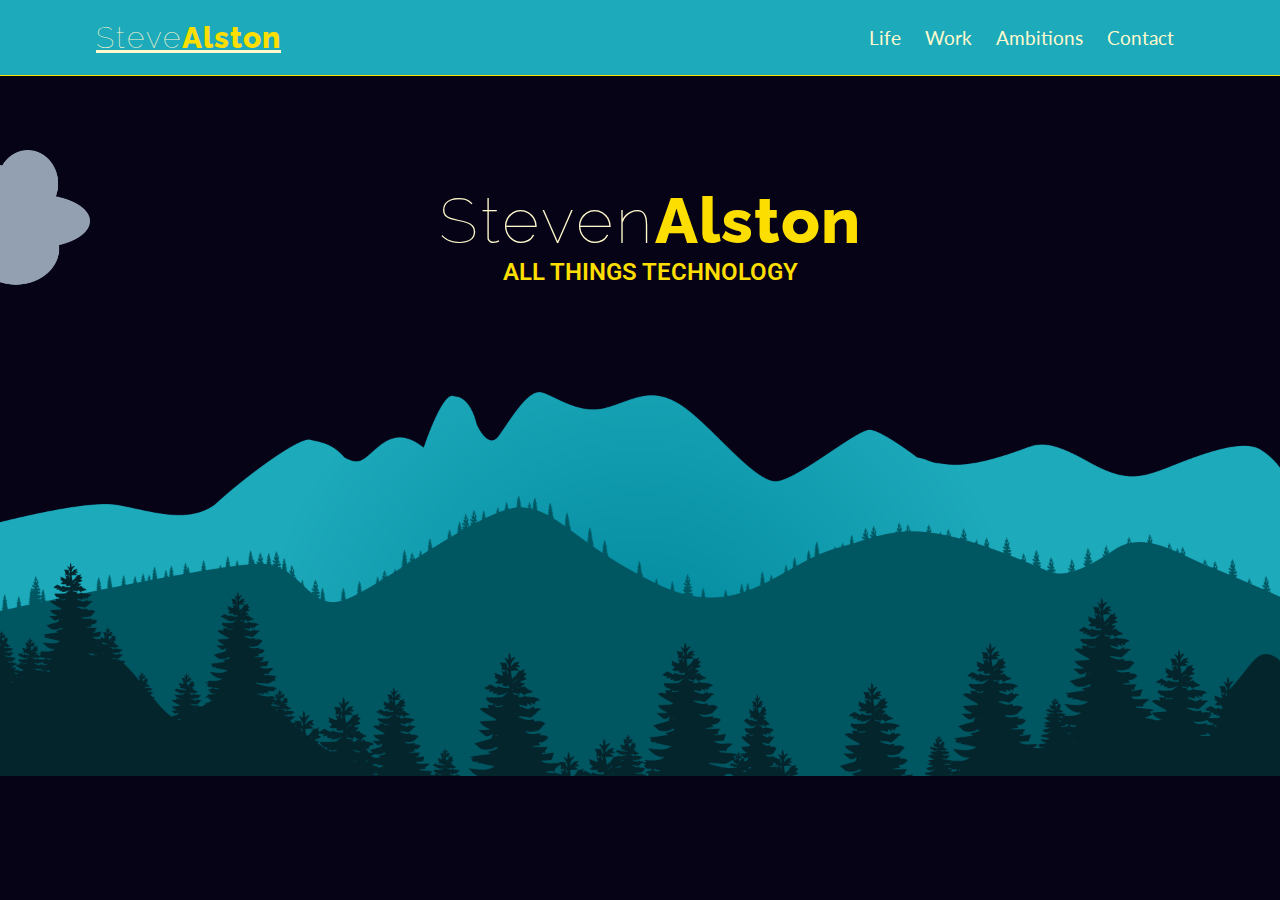
<file: index.html>
<!-- html:4t gets the HTML4 version -->
<!-- Tells the browser what version we're using (e.g. HTML5) -->
<!DOCTYPE html>
<!-- everything between <html> tags will be HTML -->
<html lang="en" dir="ltr">

<head>
  <!-- meta elements associate meta data with your Site
  in this case we are using the utf-8 character set -->
  <meta charset="utf-8">
  <meta author="Steven Alston">
  <!-- meta data for search engines -->
  <meta keywords="portfolio, web development" />
  <meta description="A personal website" />
  <link href="https://fonts.googleapis.com/css?family=Lato|Open+Sans|Raleway|Roboto|Rock+Salt" rel="stylesheet">
  <link rel="stylesheet" href="css/styles.css">
  <link rel="icon" href="favicon.ico">
  <!-- page title: see in tab -->
  <title>Steven Alston Personal Portfolio</title>

</head>

<body>
<!-- ======================================
                  Navigation
======================================= -->
  <nav>
    <div class="container">
      <section class="row">
        <h2 class="name"><a href="index.html">Steve<span>Alston</span></a></h2>
        <ul class="menu">
          <li class="menu-item item1"><a href="#">Life</a></li>
          <li class="menu-item item2"><a href="#">Work</a></li>
          <li class="menu-item item3"><a href="#">Ambitions</a></li>
          <li class="menu-item item3"><a href="contact.html">Contact</a></li>
        </ul>
      </section>
    </div>
  </nav>
<!-- ======================================
                  jumbotron
======================================= -->
<div class="stage sky">
  <div class="graphics-container">
    <div class="anchor-point">
      <div class="sun"></div>
    </div>
    <div class="moon-anchor">
      <div class="moon"></div>
    </div>
    <div class="info-container">
      <div class="clouds-anchor">
        <img class="cloud cloud1" src="images/cloud-1.png" alt="cloud">
        <img class="cloud cloud2" src="images/cloud2.png" alt="cloud">
      </div>
      <h1 class="main-heading">Steven<span>Alston</span></h1>
      <h3 class="sub-heading">All things technology</h3>
    </div>
  </div>
  <div class="land-bg">
    <img src="images/landscape.png" alt="landscape">
  </div>
</div>

</body>

</html>
</file>
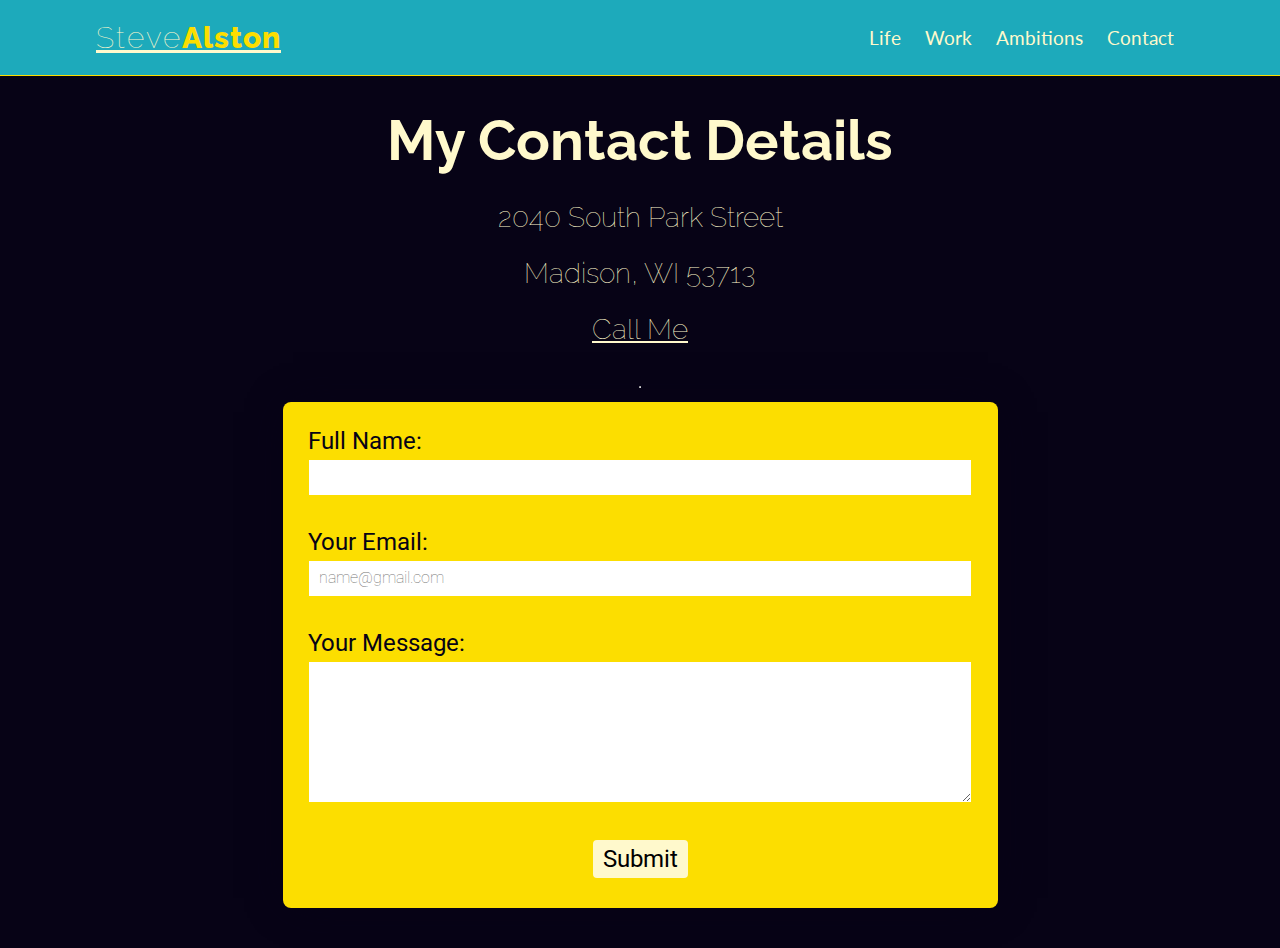
<file: contact.html>
<!DOCTYPE html>
<html lang="en" dir="ltr">
  <head>
    <meta charset="utf-8">
    <meta author="Steven Alston">
    <!-- meta data for search engines -->
    <meta keywords="portfolio, web development" />
    <meta description="A personal website" />
    <link href="https://fonts.googleapis.com/css?family=Lato|Open+Sans|Raleway|Roboto|Rock+Salt" rel="stylesheet">
    <link rel="stylesheet" href="css/styles.css">
    <link rel="icon" href="favicon.ico">
    <title>Contact Me</title>
  </head>
  <body>
  <!-- ======================================
                    Navigation
  ======================================= -->
  <nav>
    <div class="container">
      <section class="row">
        <h2 class="name"><a href="#">Steve<span>Alston</span></a></h2>
        <ul class="menu">
          <li class="menu-item item1"><a href="#">Life</a></li>
          <li class="menu-item item2"><a href="#">Work</a></li>
          <li class="menu-item item3"><a href="#">Ambitions</a></li>
          <li class="menu-item item3"><a href="contact.html">Contact</a></li>
        </ul>
      </section>
    </div>
  </nav>
  <!-- ======================================
                    Contact Form
  ======================================= -->
  <div class="container contact">
    <div class="contact-details">
      <h1>My Contact Details</h1>
      <p>2040 South Park Street</p>
      <p>Madison, WI  53713</p>
      <p><a href="tel:6082571436">Call Me</a></p>
    </div>
    <hr>
    <form class="contact-form" action="mailto:info@eliteclientele.com" method="post" enctype="text/plain">
      <label for="name">Full Name: </label>
      <input type="text" name="name" required><br>
      <label for="email">Your Email: </label>
      <input type="email" required name="email" placeholder="name@gmail.com"><br>
      <label for="message">Your Message:</label>
      <textarea required name="message" rows="8" cols="80"></textarea>
      <br>
      <input type="submit" id="submit-contact-form">
    </form>
  </div>
  </body>
</html>
</file>
<file: css/styles.css>
/* General Styles */
body {
	background: hsl(253, 73%, 5%);
	color: #fff9cc;
	padding: 0;
	margin: 0;
	height: 100vh;
}

.container {
	width: 85%;
	margin: 0 auto;
}

img {
	display: block;
	max-width: 100%;
	height: auto;
}
/* Home Page Styles */
.stage {
	animation: sky-colors 14s linear;
	height: 700px;
	position: relative;
	overflow: hidden;
}

.graphics-container {
	display: flex;
	justify-content: center;
	align-items: center;
	padding-top: 4rem;
}

.anchor-point {
	/* background: pink; */
	position: relative;
	top: 500px;
	left: 175px;
	width: 10px;
	height: 10px;
}

.moon-anchor {
	position: relative;
	top: 50px;
	left: -30vw;
	width: 10px;
	height: 10px;
}
.moon {
	animation: moon-glow 5s ease 10s forwards;
	opacity: 0;
	border-radius: 50%;
	height: 100px;
	width: 100px;
	position: absolute;
	top: -150px;
	left: 35px;
	box-shadow: 20px 20px 10px 3px #d4ebfa;
}

.land-bg {
	position: absolute;
	bottom: 0;
	z-index: 10;
}

.sun {
	animation: sunOrbit 29s linear 250ms;
	background: #fcf79c; /* Old browsers */
	background: -moz-radial-gradient(center, ellipse cover, #fcf79c 0%, #fcde00 100%); /* FF3.6-15 */
	background: -webkit-radial-gradient(center, ellipse cover, #fcf79c 0%, #fcde00 100%); /* Chrome10-25,Safari5.1-6 */
	background: radial-gradient(
		ellipse at center,
		#fcf79c 0%,
		#fcde00 100%
	); /* W3C, IE10+, FF16+, Chrome26+, Opera12+, Safari7+ */
	filter: progid:DXImageTransform.Microsoft.gradient(
			startColorstr='#fcf79c',
			endColorstr='#fcde00',
			GradientType=1
		); /* IE6-9 fallback on horizontal gradient */
	border-radius: 50%;
	width: 150px;
	height: 150px;
	box-shadow: 0 0 50px 10px #fff9cc, 0 0 50px hsl(53, 100%, 90%);
	position: absolute;
	z-index: 2;
	overflow: hidden;
}

.info-container {
	display: flex;
	flex-direction: column;
	position: relative;
	text-align: center;
}

.name a {
	font: 100 1.25em 'Raleway';
	letter-spacing: 2px;
	color: #fff9cc;
}

.main-heading {
	animation: colorChange 17s linear forwards;
	position: relative;
	font: 100 4em 'Raleway';
	letter-spacing: 3px;
	margin-bottom: 0;
	color: #fff9cc;
	z-index: 12;
}

.main-heading span,
.name span {
	color: #fcde00;
	letter-spacing: 1px;
	font-weight: 800;
}

.sub-heading {
	animation: colorChange2 17s linear forwards;
	font: 600 1.5rem Roboto;
	text-transform: uppercase;
	margin-top: 0;
	color: #fcde00;
}

.clouds-anchor {
	position: relative;
	left: -75vw;
	width: 500px;
}

.cloud {
	opacity: 0.8;
	position: absolute;
	z-index: 3;
}

.cloud1 {
	animation: cloudMovement 20s ease-in-out forwards;
	width: 70%;
	left: 300px;
}
.cloud2 {
	animation: cloudMovement2 20s ease-in-out forwards;
	width: 55%;
	left: -450px;
	top: 60px;
}

.row {
	display: flex;
	justify-content: space-between;
	align-items: center;
}

nav {
	background: #1daabb;
	border-bottom: #fcde00 1px solid;
}

.menu {
	text-align: right;
	margin: 0;
	padding: 15px 0;
}
.menu-item {
	display: inline-block;
}

.menu-item a {
	color: #fff9cc;
	display: block;
	font: 1.2rem Lato;
	padding: 5px 10px;
	text-decoration: none;
}

@keyframes sky-colors {
	0% {
		background: #ecbbcc;
	}

	10% {
		background: #f6fad4;
	}

	30% {
		background: #37b4f2;
	}

	50% {
		background: #37b4f2;
	}

	70% {
		background: #37b4f2;
	}

	85% {
		background: #f6fad4;
	}

	100% {
		background: hsl(253, 73%, 5%);
	}
}

@keyframes cloudMovement {
	from {
		transform: translateX(0) scale(0.7);
		opacity: 1;
	}

	to {
		transform: translate(175vw, 20px) scale(0.4);
		opacity: 0.2;
	}
}

@keyframes cloudMovement2 {
	from {
		transform: translateX(0) scale(1);
		opacity: 1;
	}

	to {
		transform: translate(175vw, 20px) scale(0.3);
		opacity: 0;
	}
}

@keyframes sunOrbit {
	from {
		transform: rotate(-160deg) translateX(45vw) rotate(-160deg);
	}
	to {
		transform: rotate(180deg) translateX(45vw) rotate(-180deg);
	}
}

@keyframes colorChange {
	0% {
		color: #070316;
	}

	70% {
		color: #070316;
	}

	100% {
		color: #d4ebfa;
	}
}

@keyframes colorChange2 {
	0% {
		color: #06242a;
	}

	70% {
		color: #06242a;
	}

	100% {
		color: #37b4f2;
	}
}

@keyframes moon-glow {
	from {
		opacity: 0;
	}
	to {
		opacity: 1;
	}
}
/* Contact Page Styles*/
.contact {
	display: flex;
	flex-direction: column;
	align-items: center;
	font: 100 1.75em 'Raleway';
}
.contact-details {
	line-height: 1em;
	text-align: center;
}
.contact-details h1 {
	margin: 50px 0;
}
.contact-details p a {
	color: #fff9cc;
}
.contact-form {
	background: #fcde00;
	border-radius:8px;
	box-shadow:0 0 40px -10px hsl(253, 73%, 5%);;
	color: hsl(253, 73%, 5%);
	font: 400 1.5rem Roboto;
	margin-bottom: 40px;
	padding: 20px;
}
.contact-form label {
	padding: 5px;
}
.contact-form label, .contact-form input, .contact-form textarea {
	display: block;
	margin: 0 auto;
}
.contact-form input[type="text"], .contact-form input[type="email"], .contact-form textarea {
	border:0;
	outline:none;
	padding:10px;
	width:95%;
}
.contact-form input::placeholder {
	font: 100 1rem Roboto;
}
#submit-contact-form {
	background: #fff9cc;
	border: none;
	border-radius: 4px;
	display: block;
	font: 400 1.5rem Roboto;
	margin: 10px auto;
	padding: 5px 10px;
}
#submit-contact-form:hover {
	background: hsl(253, 73%, 5%);
	color: white;
}
</file>
